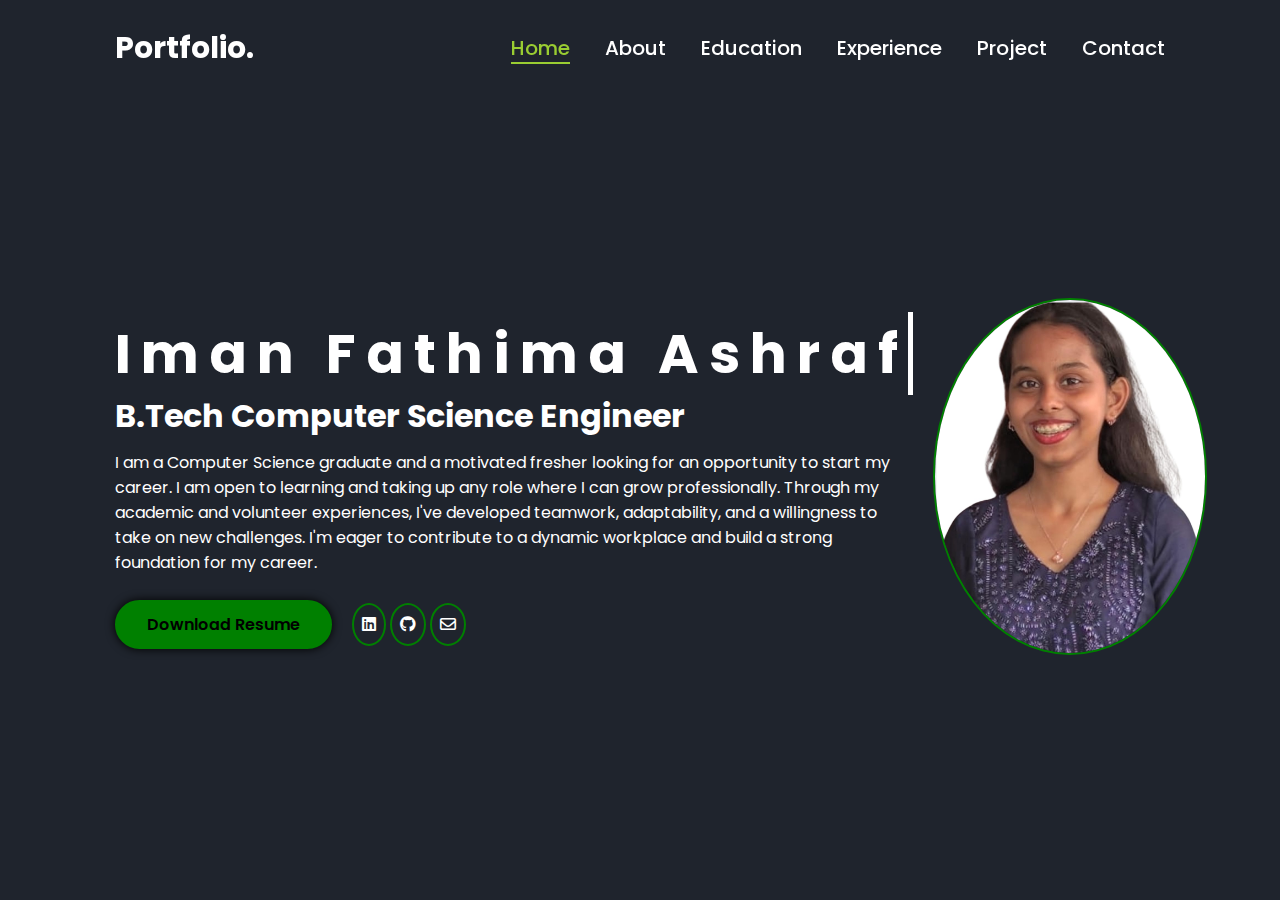
<file: index.html>
<!DOCTYPE html>
<html lang="en">
<head>
    <meta charset="UTF-8">
    <meta name="viewport" content="width=device-width, initial-scale=1.0">
    <title>Iman Fathima Ashraf | Portfolio</title>
    <link rel="stylesheet" href="style.css">
    <link rel="stylesheet" href="https://cdnjs.cloudflare.com/ajax/libs/font-awesome/6.7.2/css/all.min.css">
</head>
<body>
    <nav class="navbar">
<a href="a" class="logo">Portfolio.</a>
<ul>
<li><a href="index.html" class="active">Home</a></li>
<li><a href="about.html" >About</a></li>
<li><a href="education.html" >Education</a></li>
<li><a href="experience.html" >Experience</a></li>
<li><a href="project.html">Project</a></li>
<li><a href="contact.html">Contact</a></li>

</ul>
    </nav>
    <section class="Home">
        <div class="home-info">
            <div class="container">
<h1 class="name">Iman Fathima Ashraf</h1></div>
<h2>B.Tech Computer Science Engineer</h2>
<p> I am a Computer Science graduate and a motivated fresher looking for an
 opportunity to start my career. I am open to learning and taking up any
 role where I can grow professionally. Through my academic and volunteer
 experiences, I've developed teamwork, adaptability, and a willingness to
 take on new challenges. I'm eager to contribute to a dynamic workplace
 and build a strong foundation for my career.</p>
        
        <div class="btn-sci">
            <a href="resume.pdf" download="r.pdf" class="btn">Download Resume</a>
        
        <div class="sci">
 <a href="https://www.linkedin.com/in/imanfath
 ima-ashraf" target="_blank"><i class="fa-brands fa-linkedin" ></i></a>
 <a href="https://github.com/imanfathima" target="_blank"><i class="fa-brands fa-github  " ></i></a>
 <a href="mailto:imanfathimaashraf@gmail.com" target="_blank"><i class="fa-regular fa-envelope  " ></i></a>
        </div>
        </div>
        </div>
        
        
            <div class="h-img">
                <img src="photo.jpeg" alt="profile photo" class="img">
            </div>
        
        
    </section>
</body>
</html>
</file>
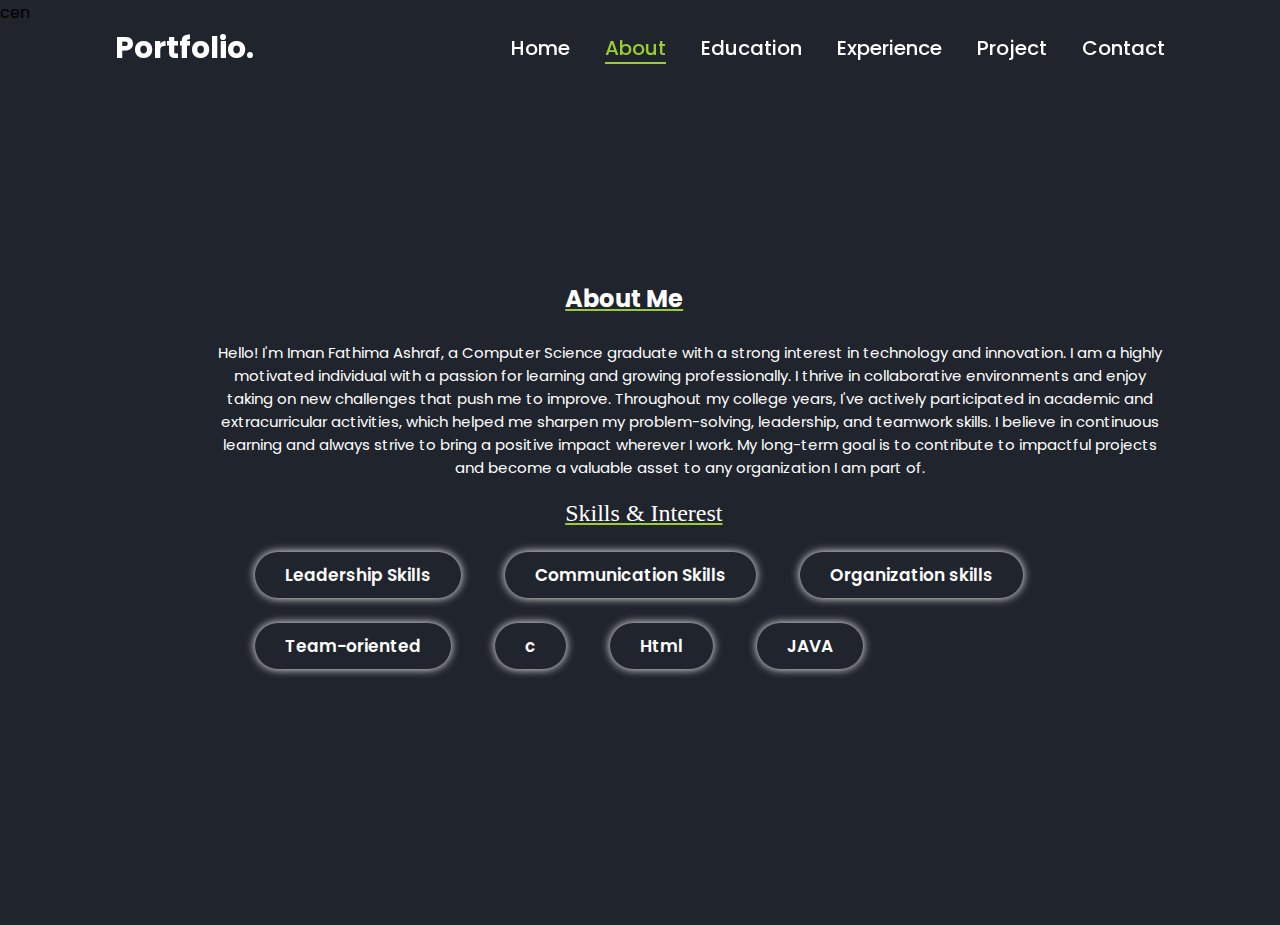
<file: about.html>
<!DOCTYPE html>
<html lang="en">

<head>
    <meta charset="UTF-8">
    <meta name="viewport" content="width=device-width, initial-scale=1.0">
    <title>About | Iman Fathima Ashraf</title>
    <link rel="stylesheet" href="style.css">
</head>

<body>
    <nav class="navbar">
<a href="a" class="logo">Portfolio.</a>
<ul>
<li><a href="index.html" >Home</a></li>
<li><a href="about.html" class="active">About</a></li>
<li><a href="education.html" >Education</a></li>
<li><a href="experience.html" >Experience</a></li>
<li><a href="project.html">Project</a></li>
<li><a href="contact.html">Contact</a></li>

</ul>
    </nav>
cen
    <div class="abtsec">
        
        <div class="all">
            <div class="abt">
                <h2>About Me</h2>
            </div> <br>
            <center>
            <p class="abtp">Hello! I'm Iman Fathima Ashraf, a Computer Science graduate with a strong interest in
                technology and innovation. I am a highly motivated individual with a passion for learning and growing
                professionally. I thrive in collaborative environments and enjoy taking on new challenges that push me
                to improve.

                Throughout my college years, I've actively participated in academic and extracurricular activities,
                which helped me sharpen my problem-solving, leadership, and teamwork skills. I believe in continuous
                learning and always strive to bring a positive impact wherever I work.

                My long-term goal is to contribute to impactful projects and become a valuable asset to any organization
                I am part of. <br> </p> </center> <br>
          <b> <h2 class="abt">Skills & Interest</h2></b> <br>
    <div class="abth">
                <h2 class="abth2">Leadership Skills</h2>
                <h2 class="abth2">Communication Skills</h2>
                <h2 class="abth2">Organization skills</h2>
                </div><br>
                <div class="abth">
                <h2 class="abth2">Team-oriented</h2>
                <h2 class="abth2">c</h2>
                <h2 class="abth2">Html</h2>
                
                <h2 class="abth2">JAVA</h2>
            </div>
        </div>
    </div>

</body>

</html>
</file>
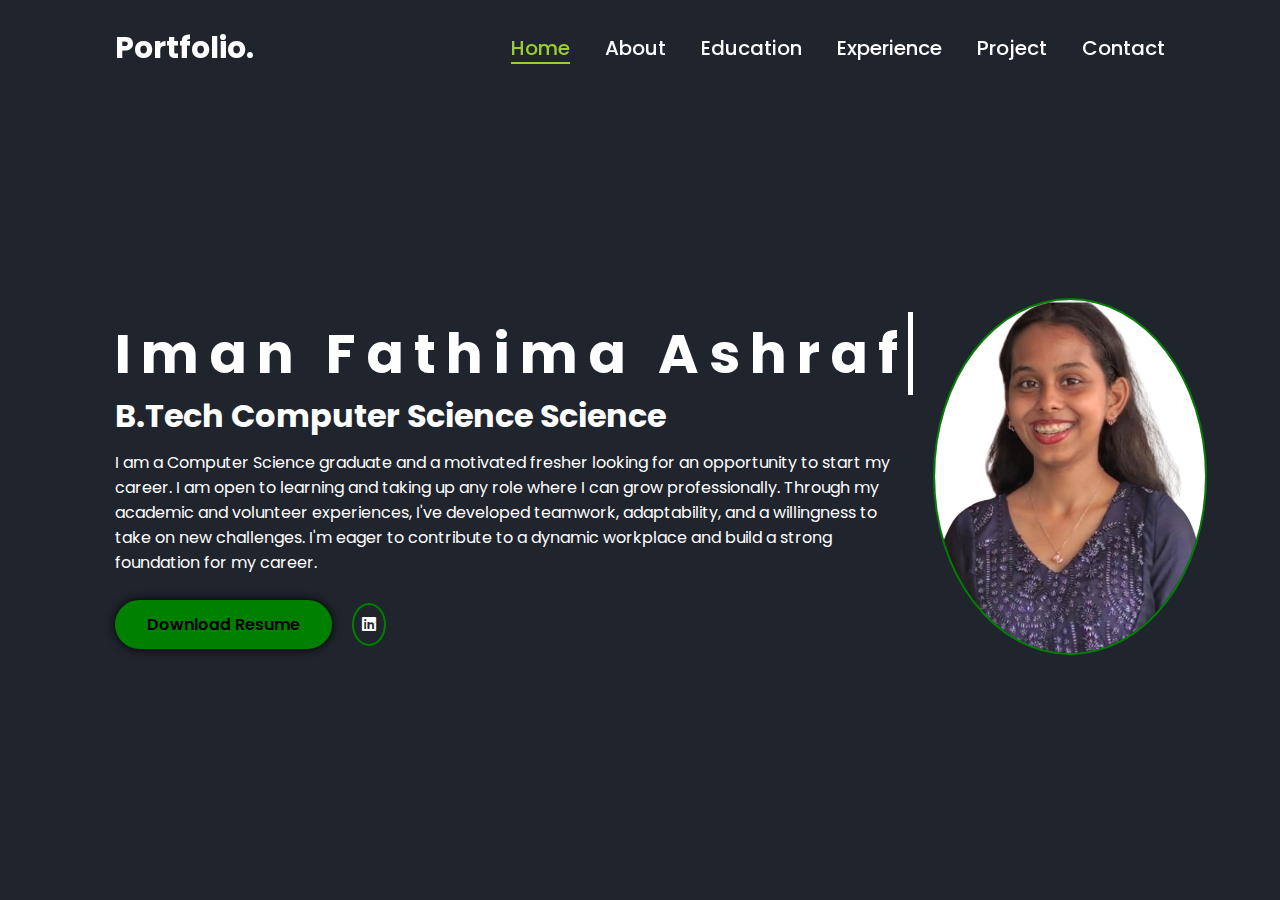
<file: home.html>
<!DOCTYPE html>
<html lang="en">
<head>
    <meta charset="UTF-8">
    <meta name="viewport" content="width=device-width, initial-scale=1.0">
    <title>Document</title>
    <link rel="stylesheet" href="style.css">
    <link rel="stylesheet" href="https://cdnjs.cloudflare.com/ajax/libs/font-awesome/6.7.2/css/all.min.css">
</head>
<body>
    <nav class="navbar">
<a href="a" class="logo">Portfolio.</a>
<ul>
<li><a href="home.html" class="active">Home</a></li>
<li><a href="about.html" >About</a></li>
<li><a href="" >Education</a></li>
<li><a href="" >Experience</a></li>
<li><a href="">Project</a></li>
<li><a href="">Contact</a></li>

</ul>
    </nav>
    <section class="Home">
        <div class="home-info">
            <div class="container">
<h1 class="name">Iman Fathima Ashraf</h1></div>
<h2>B.Tech Computer Science Science</h2>
<p> I am a Computer Science graduate and a motivated fresher looking for an
 opportunity to start my career. I am open to learning and taking up any
 role where I can grow professionally. Through my academic and volunteer
 experiences, I've developed teamwork, adaptability, and a willingness to
 take on new challenges. I'm eager to contribute to a dynamic workplace
 and build a strong foundation for my career.</p>
        
        <div class="btn-sci">
            <a href="resume.pdf" download="r.pdf" class="btn">Download Resume</a>
        
        <div class="sci">
 <a href="https://www.linkedin.com/in/imanfath
 ima-ashraf"><i class="fa-brands fa-linkedin"></i></a>
        </div>
        </div>
        </div>
        
        
            <div class="h-img">
                <img src="photo.jpeg" alt="profile photo" class="img">
            </div>
        
        
    </section>
</body>
</html>
</file>
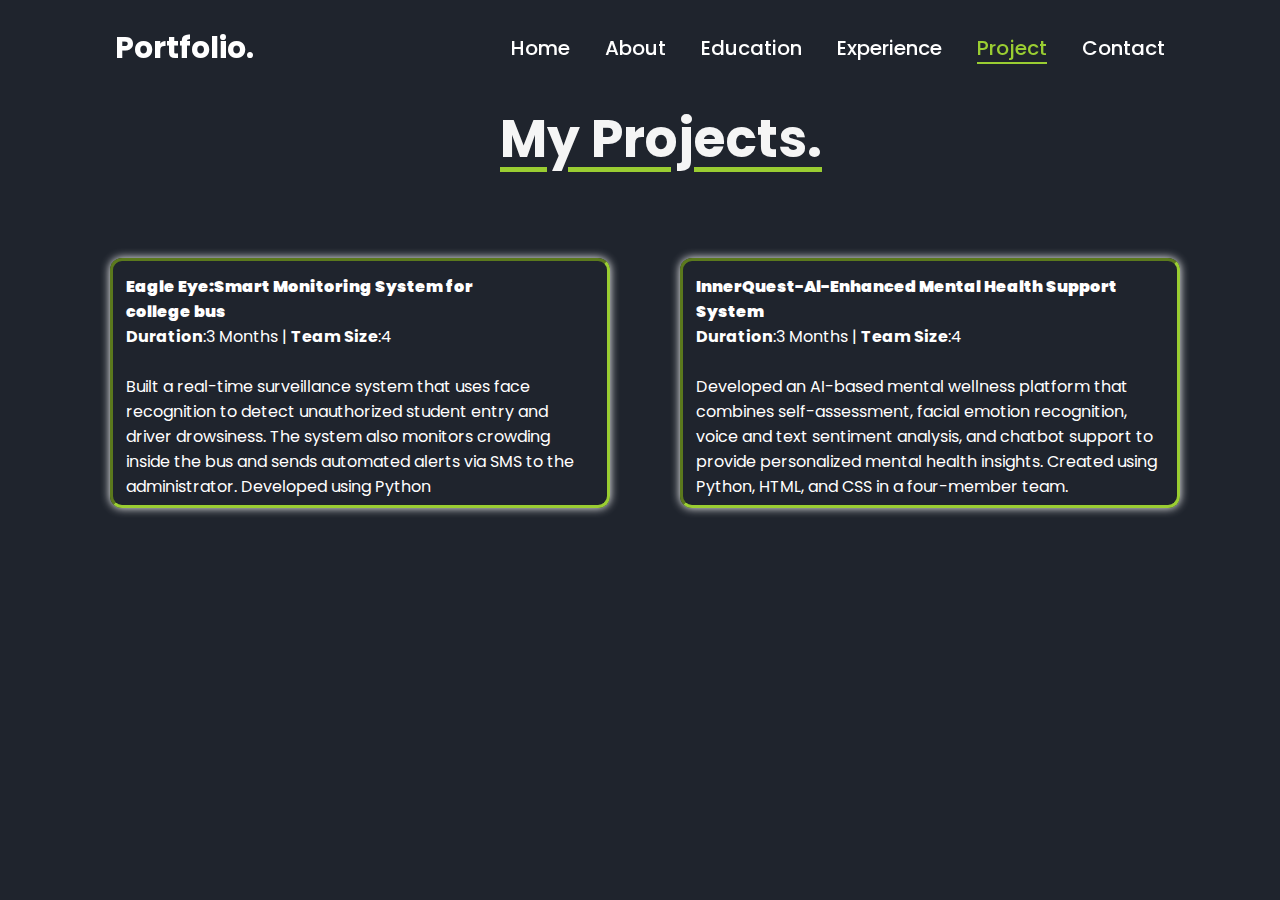
<file: project.html>
<!DOCTYPE html>
<html lang="en">

<head>
    <meta charset="UTF-8">
    <meta name="viewport" content="width=device-width, initial-scale=1.0">
    <title>Project | Iman Fathima Ashraf</title>
    <link rel="stylesheet" href="style.css">
</head>

<body>
    <nav class="navbar">
        <a href="" class="logo">Portfolio.</a>
        <ul>
            <li><a href="index.html">Home</a></li>
            <li><a href="about.html">About</a></li>
            <li><a href="education.html">Education</a></li>
            <li><a href="experience.html">Experience</a></li>
            <li><a href="project.html" class="active">Project</a></li>
            <li><a href="contact.html">Contact</a></li>

        </ul>
    </nav>
    <div class="ex">
        <h1 class="ph">My Projects.</h1>
        <div class="proj">
            <div class="pbox">
                <h4><b>Eagle Eye:Smart Monitoring System for <br>college bus</b></h4>
                <b>Duration</b>:3 Months | <b>Team Size</b>:4 <br> <br>
                <p>
                    Built a real-time surveillance system that uses face recognition to detect unauthorized student
                    entry and driver drowsiness. The system also monitors crowding inside the bus and sends automated
                    alerts via SMS to the administrator. Developed using Python
                </p>
            </div>


            <div class="pbox">
                <h4><b>InnerQuest-Al-Enhanced Mental Health Support System</b></h4>
                <b>Duration</b>:3 Months | <b>Team Size</b>:4 <br> <br>
                <p>
                    Developed an AI-based mental wellness platform that combines self-assessment, facial emotion
                    recognition, voice and text sentiment analysis, and chatbot support to provide personalized mental
                    health insights. Created using Python, HTML, and CSS in a four-member team.
                </p>
            </div>
        </div>
    </div>
    </body>
</html>
</file>
<file: style.css>
@import url('https://fonts.googleapis.com/css2?family=Poppins:ital,wght@0,100;0,200;0,300;0,400;0,500;0,600;0,700;0,800;0,900;1,100;1,200;1,300;1,400;1,500;1,600;1,700;1,800;1,900&family=Sansita:ital,wght@0,400;0,700;0,800;0,900;1,400;1,700;1,800;1,900&display=swap');
*{

    margin: 0;
    padding: 0;
box-sizing:border-box;
font-family: 'Poppins','sans-serif';


}


body{
    background-color: #1f242d;
}
.container{
    display: inline-block;
}
.name{
font-size: 5em;
letter-spacing: 10px;
font-family: 'poppins';
border-right: 5px solid;
width: 100%;
white-space: nowrap;
overflow: hidden;
animation: 
typing 4s steps(19),
cursor .4s step-end infinite alternate;
}
@keyframes cursor {
    50%{ border-color: transparent}
    
}
@keyframes typing {
   from{
    width:0
   } 
}
a{
    text-decoration: none;
    color: white;
}
.navbar{
    position: fixed;
    left: 0;
    top: 0;
    width: 100%;
    padding: 25px 9%;
    
    display: flex;
    justify-content: space-between;
    align-items: center;
    
}
.navbar .logo
{
    font-size: 30px;
    font-weight: 700;
}
.navbar ul{
    display: flex;
}
.navbar ul li{
    list-style: none;
    margin-left: 35px;
    font-size: 20px;
    font-weight: 500;
    
}
.navbar ul li:hover a {
color:rgb(8, 235, 8);
}
nav a.active{
    color: yellowgreen;
    border-bottom: 2px solid yellowgreen;
}
.Home{
    display: flex;
    align-items: center;
    height: 100vh;
    padding: 60px 9% 0;
color: white;
}
.home-info h1{
    font-size: 55px;
}

.home-info h2{
    font-size: 32px;
    margin-top:-10px;
}
.home-info p{
    font-size: 16px;
    margin: 10px 0 25px;

}
.home-info .btn-sci{
    display:flex;
    align-items: center;
}
.btn{
    display:inline-block;
    padding:10px 30px;
    background-color: green;
    border: 2px solid green;
    border-radius: 40px;
    box-shadow: 0 0 10px;
    font-size: 16px;
    color:black;
    font-weight: 600;
}
.btn:hover{
    background: transparent;
    color:  yellowgreen;
    box-shadow: none;
}
.home-info .btn-sci .sci {
    margin-left: 20px;
    
}
.home-info .btn-sci .sci a {
    
    padding: 8px;
    border: 2px solid green;
    border-radius: 60%;
    
}
    .home-info .btn-sci .sci a:hover{
        background-color: green;
        color: black;
        box-shadow: 0 0 10px greenyellow;
    }
.img{
    
    width: 109%;
    border-radius: 50%;
    margin: 20px;
border: 2px solid green;
}
.abtsec
{
    display: flex;
    align-items:center;
    height: 100vh;
    padding: 6px 9% 0;
color: white;
justify-content: space-evenly;

    
}

.imgab{
   
    width: 200px;
    border: 4px dashed greenyellow ;
}
.abt{
    font-family: 'sans-serif';
    
    font-weight:10;
    margin-top: -4px;
    margin-left: 450px;
    text-decoration: underline;
    text-decoration-color: yellowgreen;
}
.abtp{
    margin-left: 100px;

    font-size: 15px;
}
.abp{
    margin-left: 100px;

    font-size: 17px;
}
.abtskill{
    margin-left: 100px;
    font-size: 10px;

    
}
.abth2{
    padding:10px 30px;
    background-color: transparent;
    border-radius: 40px;
    box-shadow: 0 0 10px;
    font-size: 17px;
    color:white;
    font-weight: 600;
    display: inline-block;
    margin-left: 40px;
}
.abth{
    margin-left: 100px;
   
}
.all{
    margin-top: -2px;
}
.eduh{

    font-weight: 700;
    font-size: 79px;
text-decoration: underline ;
text-decoration-color: yellowgreen;
    text-underline-offset:40px;
    
}
.ep{
    font-family: serif;
}
.ex{
    color: white;
    margin-top: 76px;
}
.exu{
    text-decoration:underline;
    text-decoration-color: yellowgreen;


}

.exa{
    text-align: left;
    margin-top: 35px;
}
.ph{
    margin-top: 100px;
    font-size: 52px;
    color: whitesmoke;
    margin-left: 500px;
text-decoration: underline;
text-decoration-color:yellowgreen ;
text-underline-offset:10px ;
    
}
.proj{
    display: flex;
    justify-content: center;
    gap: 60px;
}


.pbox{
    
    padding: 1% 1%;


border: 3px yellowgreen inset;
border-radius: 12px;
    color: white;
    box-shadow: 0 0 10px;
    margin-top: 80px;
    margin-left: 10px;
    height: 250px;
    width: 500px
}
.ci{
    margin-left: 40px;
}
.i{
    width: 200px;
    
    color:yellowgreen;
    margin-top:300px;
    margin-left: 50px;
    font-size: 40px;
}

.c{
    color: white;
}
.m{
    margin-left: 60px;
    
}
.f{
    margin-left: 70px;
}
.e{
    margin-left:70px ;
     font-size: 40px;
    
    color:yellowgreen;
    margin-top:300px;
}
.k{
    margin-left: 25px;
}
</file>
